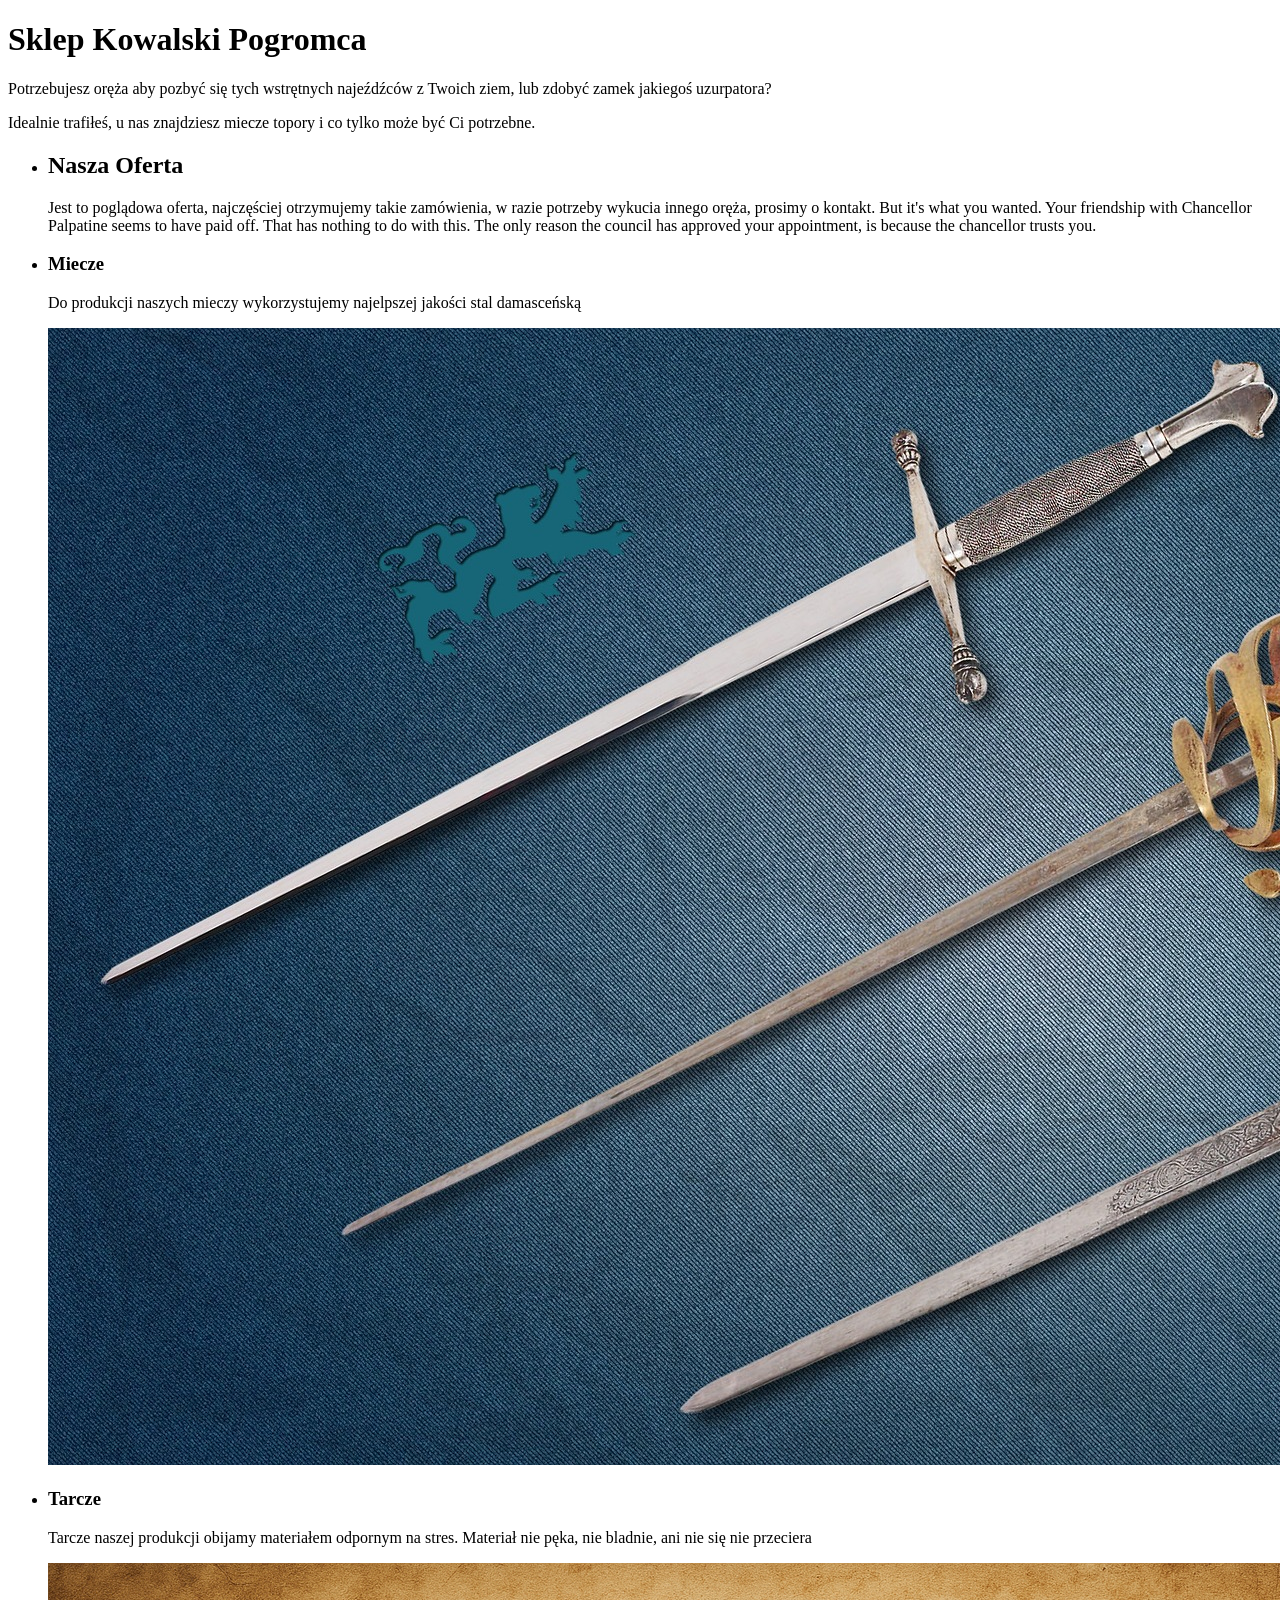
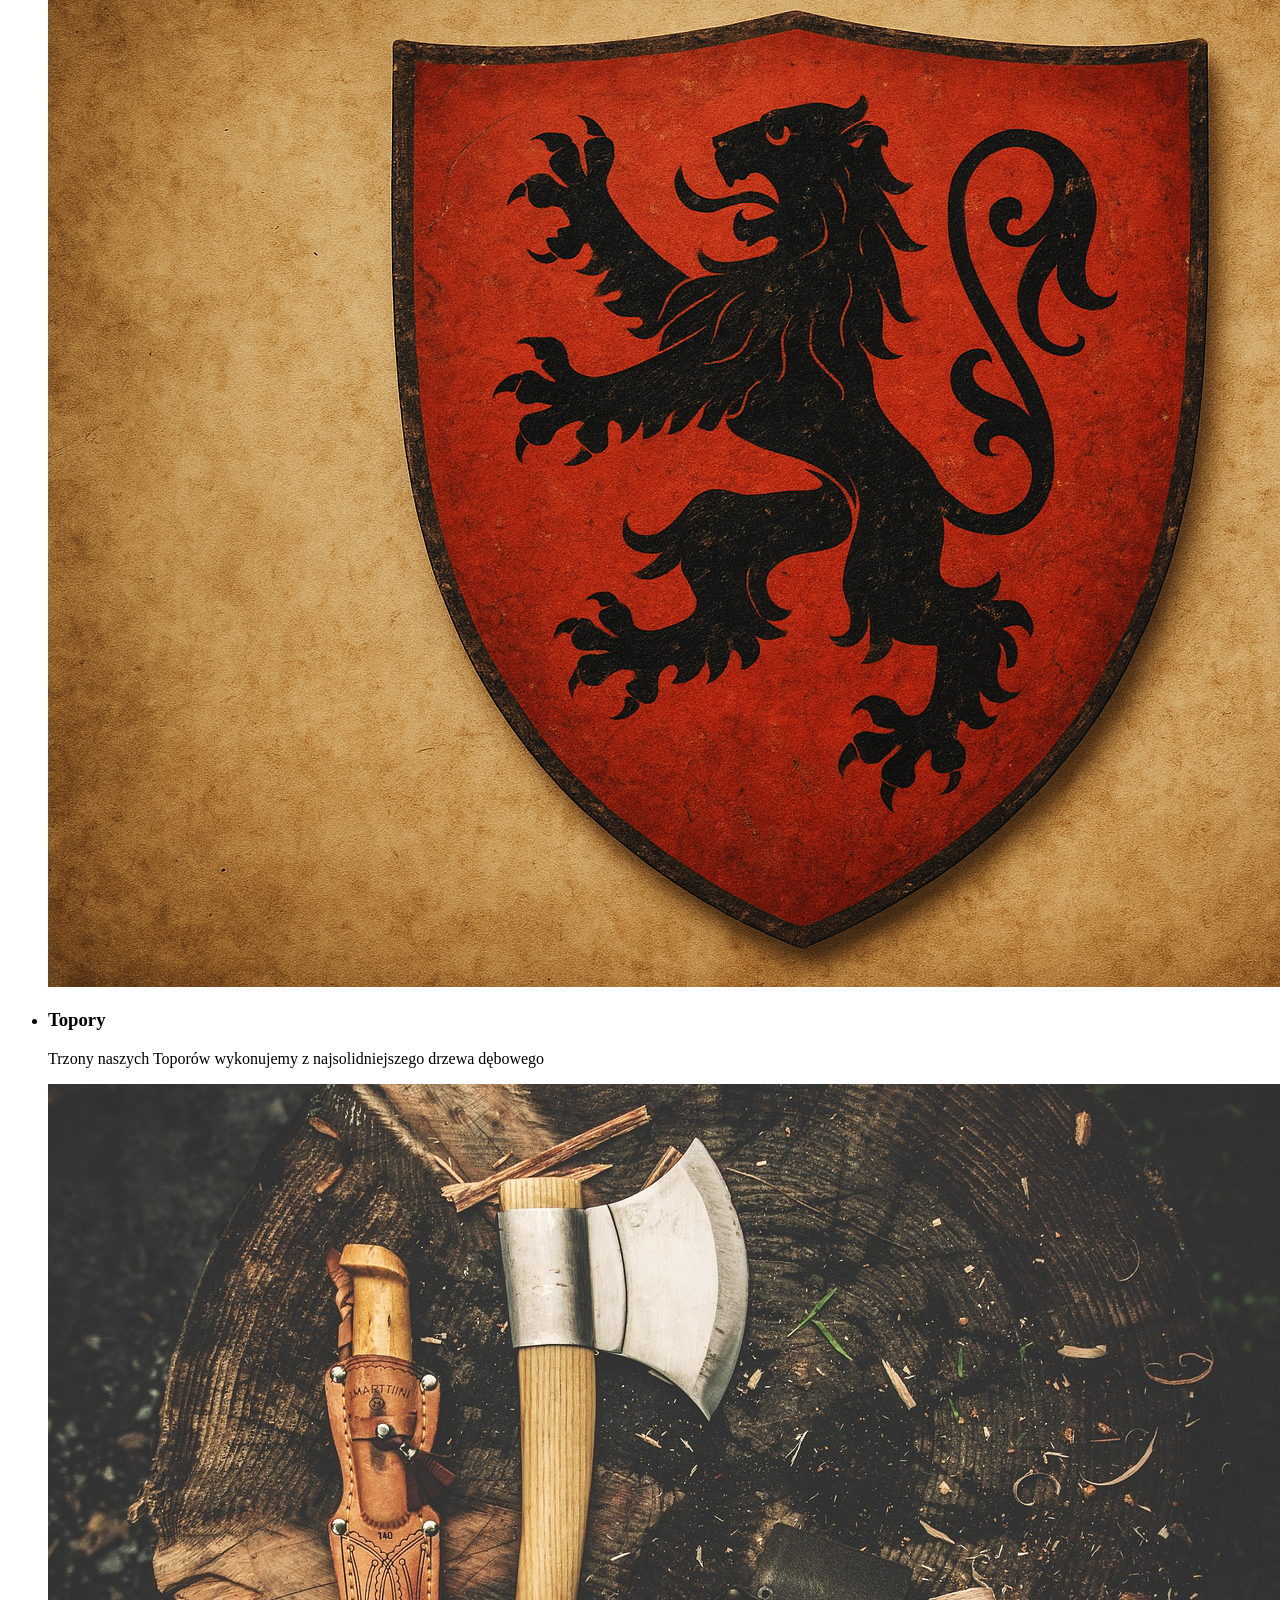
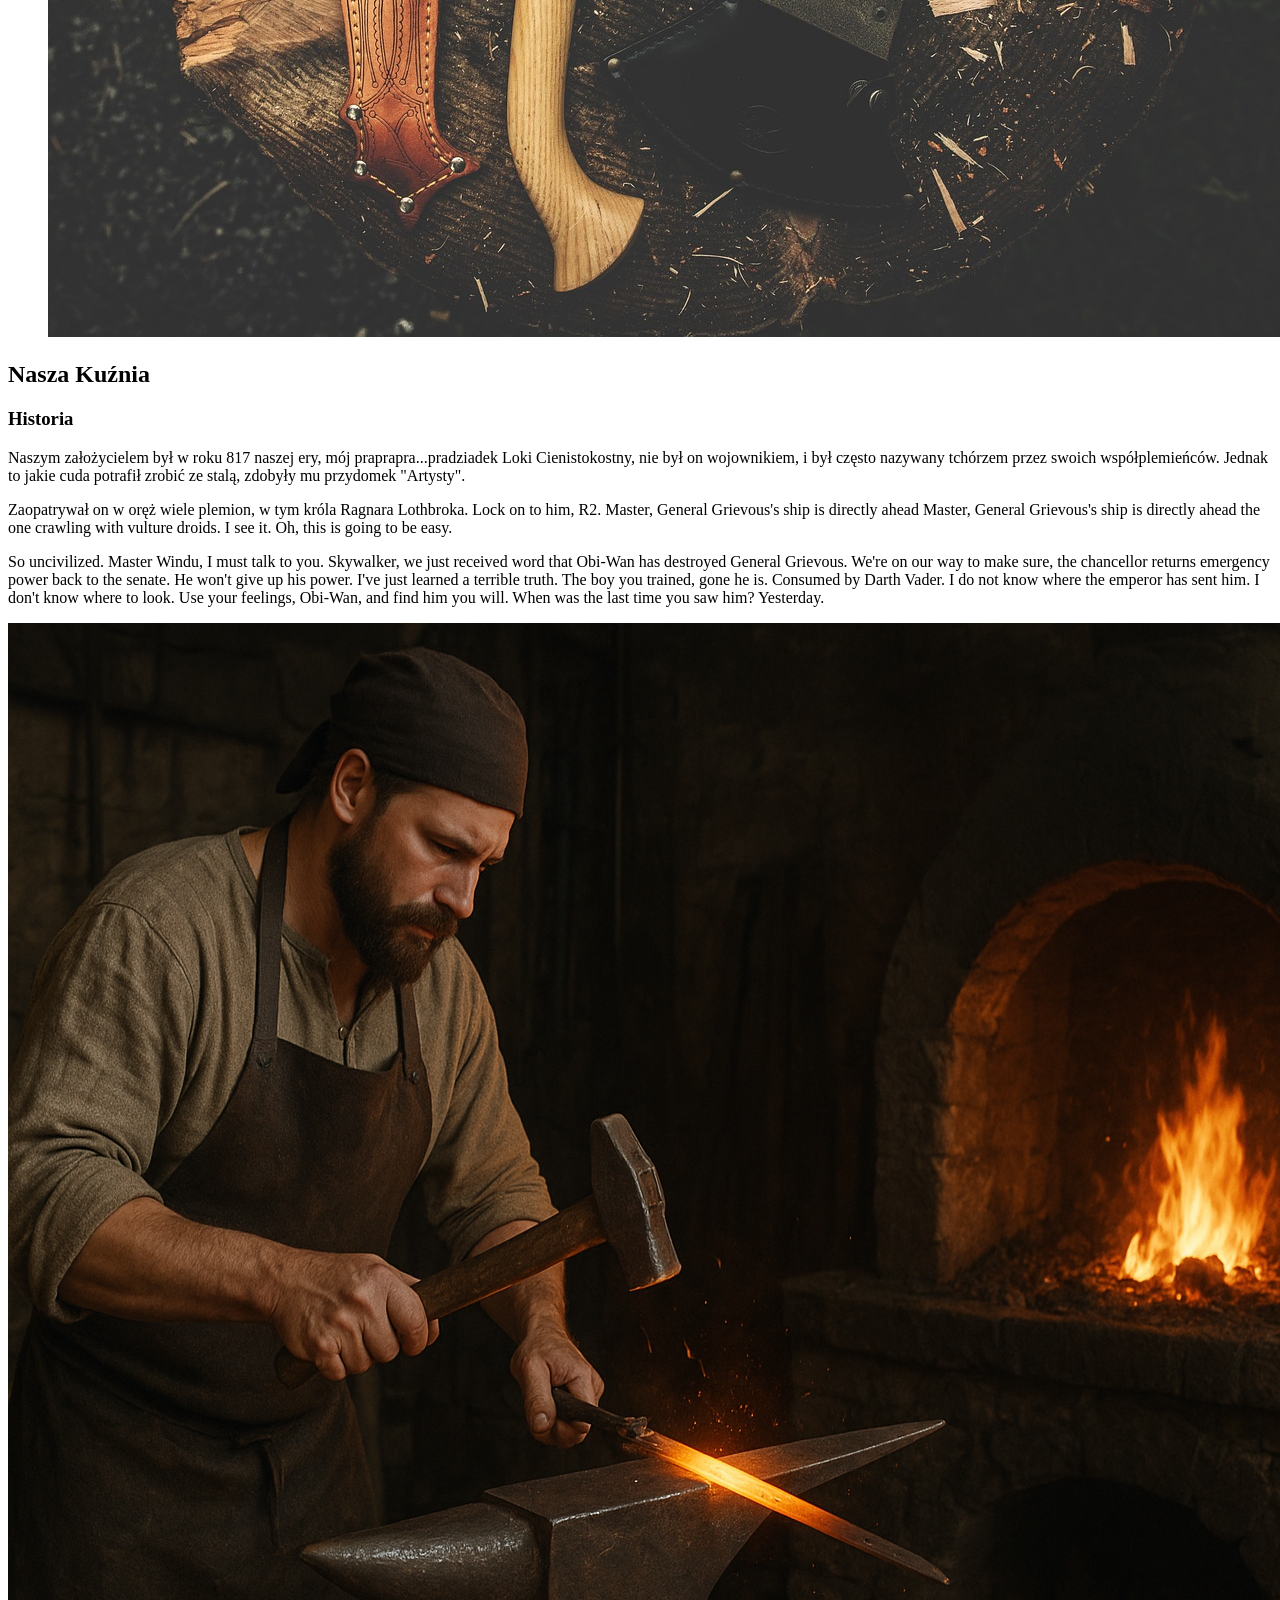
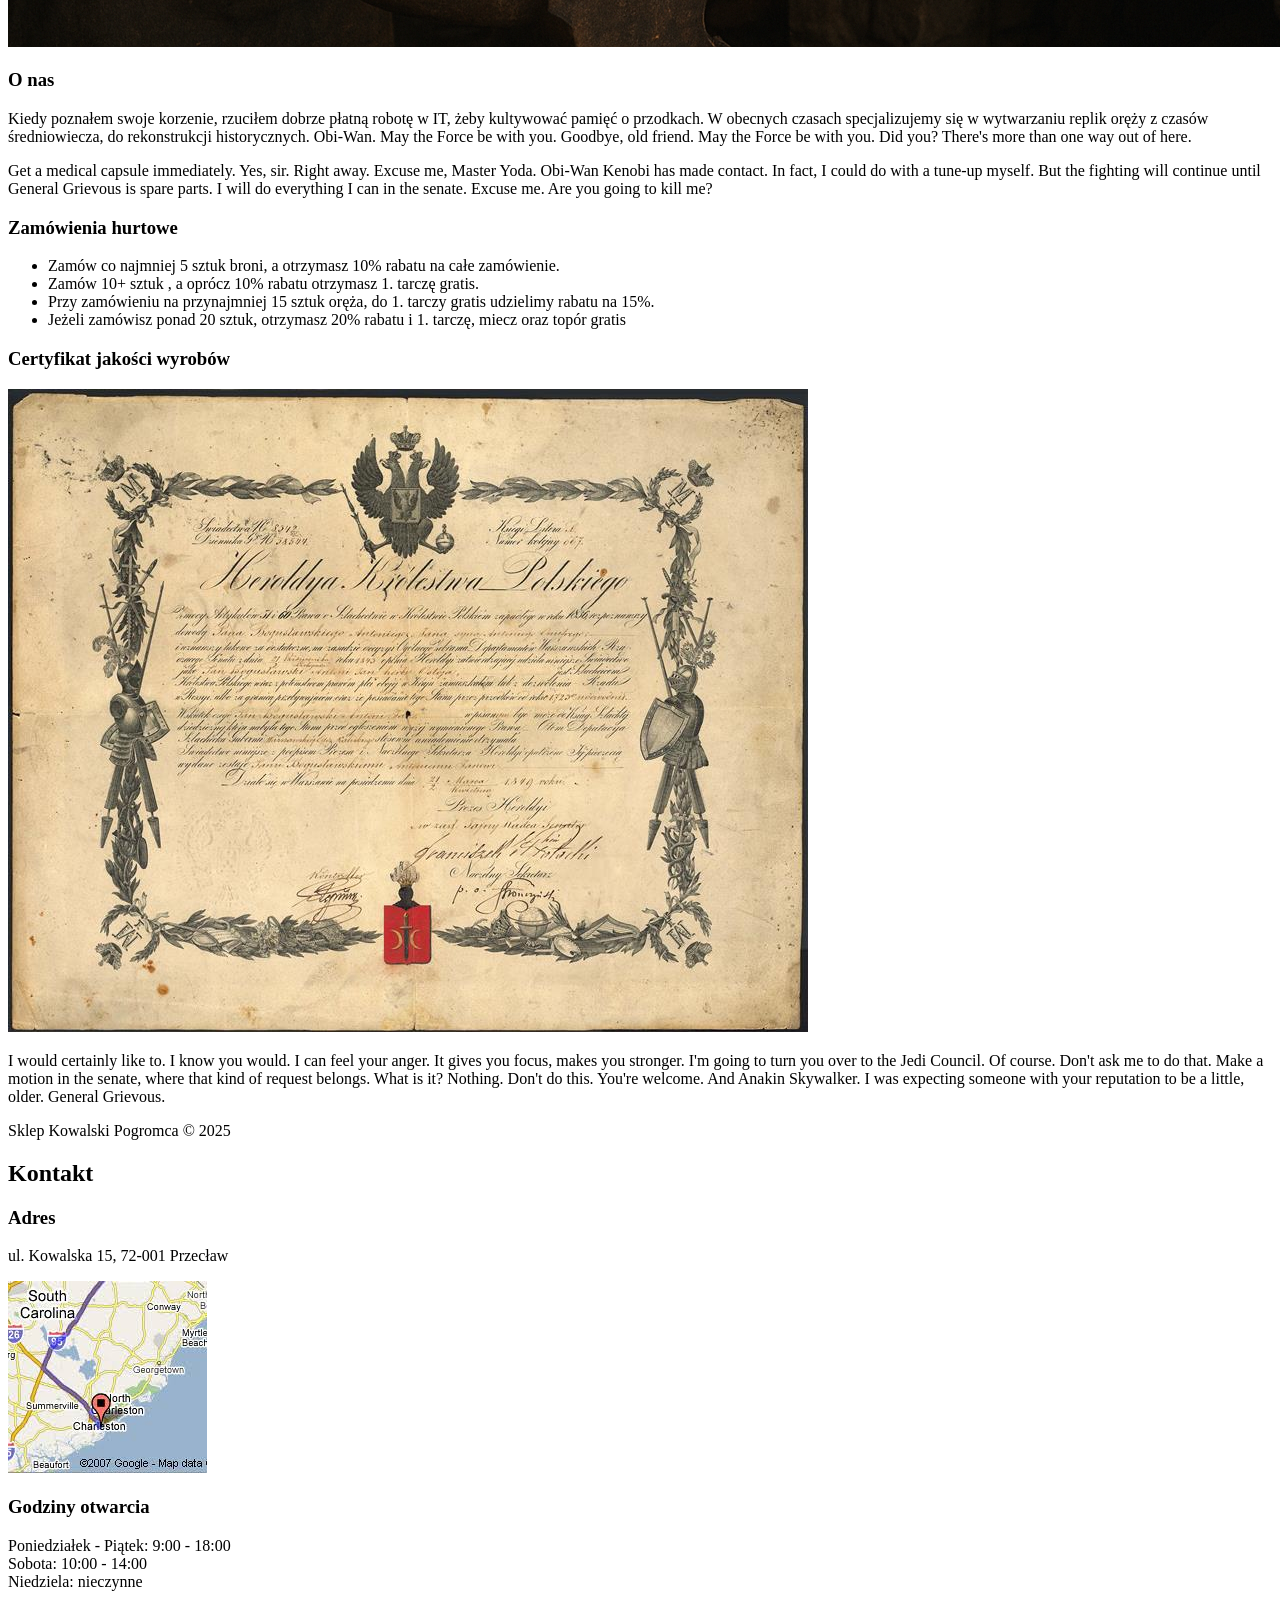
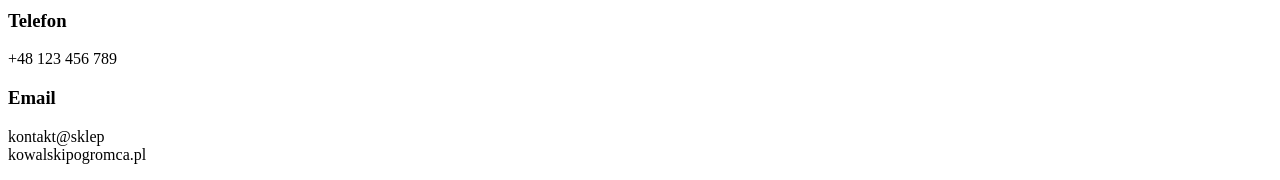
<file: LAB_A/LAB_A.html>
<!DOCTYPE html>
<html>
<head>
    <!--tą linijkę podpowiedział mi chat gdyż nie byłem w stanie ustawić rozdzielczości do screenów
    pomimo tego że działało zmienianie strony kiedy manipulowałem tylko borderem przeglądarki;
    chodzi o to żeby viewport była równa szerokości ekranu lub okna przeglądarki-->
    <meta name="viewport" content="width=device-width, initial-scale=1.0">
    <title>st55807_LABA</title>
    <script src="https://wi.arturk.pl/zen-style.js.php?styles[]=style-1&styles[]=style-2" defer></script>
  </head>
<body>
<div class="all">
  <header>
      <h1>Sklep Kowalski Pogromca</h1>
      <p>Potrzebujesz oręża aby pozbyć się tych wstrętnych najeźdźców z Twoich ziem, lub zdobyć zamek jakiegoś uzurpatora? </p>
      <p>Idealnie trafiłeś, u nas znajdziesz miecze topory i co tylko może być Ci potrzebne.</p>
  </header>
    
  <div class="content">
    <div class="sidebar">
      <ul>
        <li class="intro">
          <h2>Nasza Oferta</h2>
          <p>
            Jest to poglądowa oferta, najczęściej otrzymujemy takie zamówienia, w razie potrzeby
            wykucia innego oręża, prosimy o kontakt. But it's what you wanted. Your friendship with
            Chancellor Palpatine seems to have paid off. That has nothing to do with this. The only 
            reason the council has approved your appointment, is because the chancellor trusts you.
          </p>
        </li>
        <li class="items">
          <h3>Miecze</h3>     <!--te policzę jako jeden h3 -->
          <p>Do produkcji naszych mieczy wykorzystujemy najelpszej jakości stal damasceńską</p>
          <img src="img/sword.jpg">
        </li>
        <li class="items">
          <h3>Tarcze</h3>
          <p>Tarcze naszej produkcji obijamy materiałem odpornym na stres. Materiał nie pęka, nie bladnie, ani nie się nie przeciera</p>
          <img src="img/shield1.png">
        </li>
        <li class="items">
          <h3>Topory</h3>
          <p>Trzony naszych Toporów wykonujemy z najsolidniejszego drzewa dębowego</p>
          <img src="img/axe.jpg">
        </li>
      </ul>
    </div>

    <main>
      <div class="part">
        <h2>Nasza Kuźnia</h2>
        <h3>Historia</h3>
        <p>
          Naszym założycielem był w roku 817 naszej ery, mój praprapra...pradziadek Loki Cienistokostny, nie był on
          wojownikiem, i był często nazywany tchórzem przez swoich współplemieńców. Jednak to jakie cuda potrafił zrobić 
          ze stalą, zdobyły mu przydomek "Artysty".
        </p>
        <p>Zaopatrywał on w oręż wiele plemion, w tym króla Ragnara Lothbroka. 
          Lock on to him, R2. Master, General Grievous's ship is directly ahead Master, General Grievous's ship is 
          directly ahead the one crawling with vulture droids. I see it. Oh, this is going to be easy.
        </p>
        <p>
          So uncivilized. Master Windu, I must talk to you. Skywalker, we just received word that Obi-Wan has destroyed 
          General Grievous. We're on our way to make sure, the chancellor returns emergency power back to the senate. 
          He won't give up his power. I've just learned a terrible truth. The boy you trained, gone he is. 
          Consumed by Darth Vader. I do not know where the emperor has sent him. I don't know where to look. 
          Use your feelings, Obi-Wan, and find him you will. When was the last time you saw him? Yesterday. 
        </p>
        <img src="img/smithery.png">
      </div>
      <div class="part">
        <h3>O nas</h3>
        <p> 
          Kiedy poznałem swoje korzenie, rzuciłem dobrze płatną robotę w IT, żeby kultywować pamięć o przodkach.
          W obecnych czasach specjalizujemy się w wytwarzaniu replik oręży z czasów średniowiecza, do rekonstrukcji 
          historycznych. Obi-Wan. May the Force be with you. Goodbye, old friend. May the Force be with you. 
          Did you? There's more than one way out of here.
        </p>
        <p> 
          Get a medical capsule immediately. Yes, sir. Right away. Excuse me, Master Yoda. Obi-Wan Kenobi has made contact.
          In fact, I could do with a tune-up myself. But the fighting will continue until General Grievous is spare parts. 
          I will do everything I can in the senate. Excuse me. Are you going to kill me?
        </p>
        <h3>Zamówienia hurtowe</h3>
        <ul class="list">
          <li>
            Zamów co najmniej 5 sztuk broni, a otrzymasz 10% rabatu na całe zamówienie.
          </li>
          <li>
            Zamów 10+ sztuk , a oprócz 10% rabatu otrzymasz 1. tarczę gratis.
          </li>
          <li>
            Przy zamówieniu na przynajmniej 15 sztuk oręża, do 1. tarczy gratis udzielimy rabatu na 15%.
          </li>
          <li>
            Jeżeli zamówisz ponad 20 sztuk, otrzymasz 20% rabatu i 1. tarczę, miecz oraz topór gratis
          </li>
        </ul>
        <h3>Certyfikat jakości wyrobów</h3>
        <img src="img/certificate.jpg">
        <p>
          I would certainly like to. I know you would. I can feel your anger. It gives you focus, makes you stronger.
          I'm going to turn you over to the Jedi Council. Of course. Don't ask me to do that. Make a motion in the senate,
          where that kind of request belongs. What is it? Nothing. Don't do this. You're welcome. And Anakin Skywalker. 
          I was expecting someone with your reputation to be a little, older. General Grievous. 
        </p>
      </div>
    </main>
  </div>

  <footer>
    <div class="footer-box">
      <p>Sklep Kowalski Pogromca © 2025</p>
      <h2>Kontakt</h2>
      <h3>Adres</h3>
      <p>ul. Kowalska 15, 72-001 Przecław</p>
    </div>
    <div class="footer-box">
      <img src="img/place.jpg">
    </div>
    <div class="footer-box">
      <h3>Godziny otwarcia</h3>
      <p>Poniedziałek - Piątek: 9:00 - 18:00<br>
        Sobota: 10:00 - 14:00<br>
        Niedziela: nieczynne</p>
    </div>
    <div class="footer-box">
      <h3>Telefon</h3>
      <p>+48 123 456 789</p>
      <h3>Email</h3>
      <p>kontakt@sklep<br>kowalskipogromca.pl</p>
    </div>
  </footer>
</div>
</body>
</html>
</file>
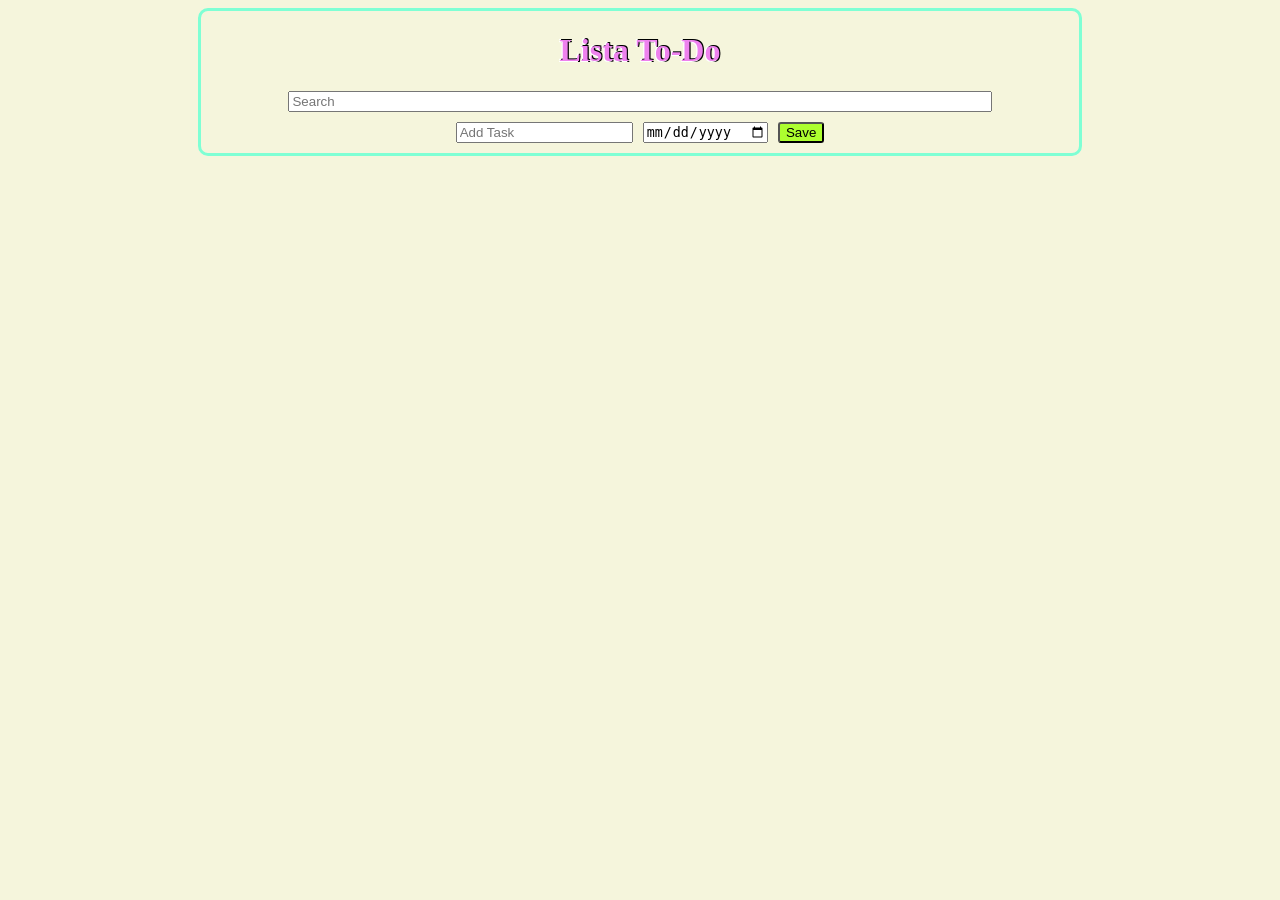
<file: LAB_B/LAB_B.html>
<!DOCTYPE html>
<html>
<head>
    <meta charset="UTF-8">
    <meta name="viewport" content="width=device-width, initial-scale=1.0">
    <title>st55807_LABB</title>
    <link rel="stylesheet" href="style1.css">
</head>
<body>
    <div class="container">
        <h1>Lista To-Do</h1>
        <div class="searchbar">
            <input class="search" placeholder="Search">
        </div>

        <div class="list"></div>
        
        <div class="add_bar">
            <input class="add" placeholder="Add Task"> 
            <input class="adddate" type="date"> 
            <button class="saveBtn">Save</button>
        </div>
    </div>
    <script src="script.js"></script>
</body>
</html>
</file>
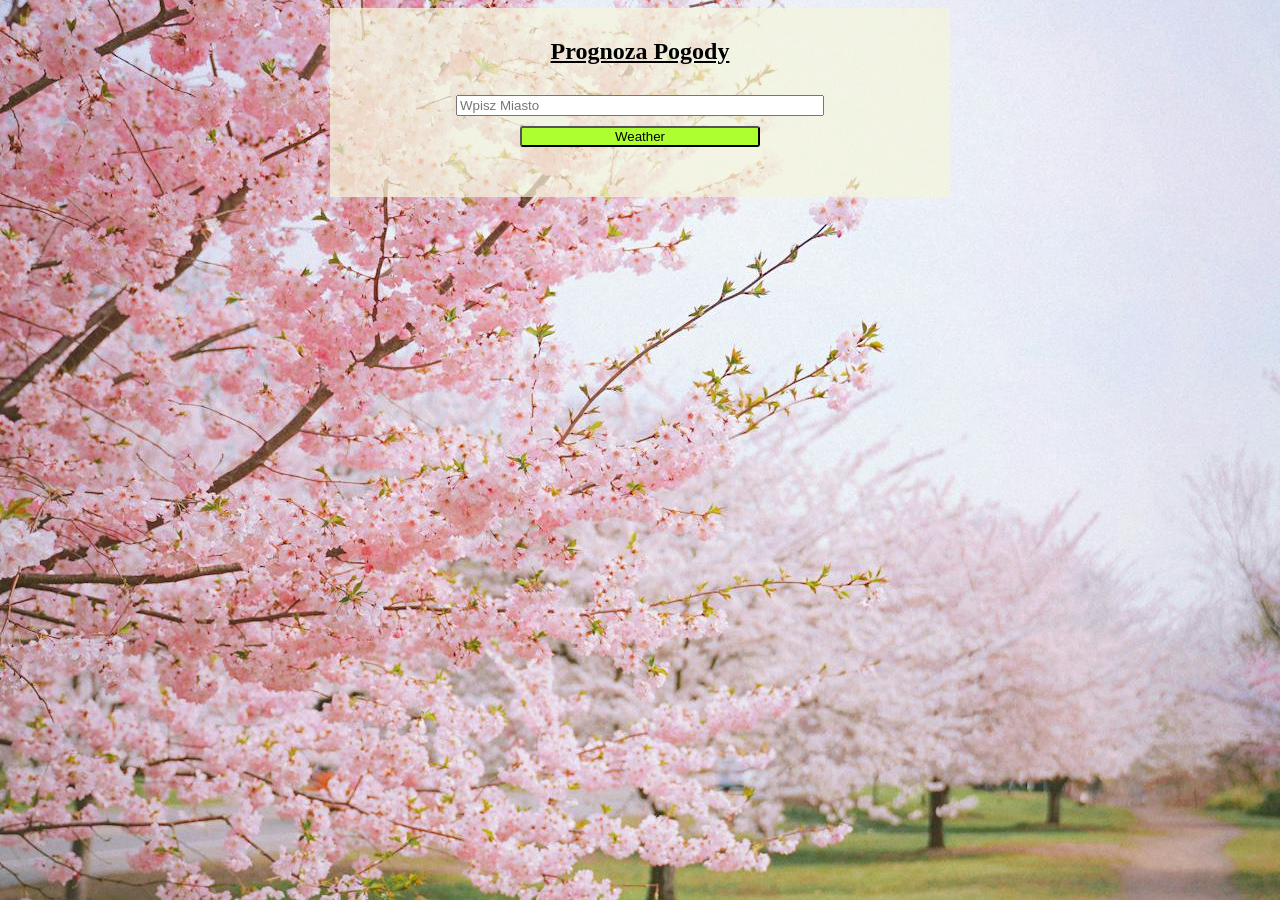
<file: LAB_D/LAB_D.html>
<!DOCTYPE html>
<html lang="pl">
<head>
  <meta charset="UTF-8">
  <meta name="viewport" content="width=device-width, initial-scale=1.0">
  <title>st55807_LABD</title>
  <link rel="stylesheet" href="style.css">
</head>
<body>
  <div class="input_box">
    <h2>Prognoza Pogody</h2>
    <input class="input_city" placeholder="Wpisz Miasto">
    <button class="btnWeather">Weather</button>
  </div>
  <div class="weather_box"></div>
  <div class="forecast_box"></div>

  <script src="script.js"></script>
</body>
</html>
</file>
<file: LAB_B/style1.css>
* {
    box-sizing: border-box;
  }

body{
    font-family: cursive;
    background-color: beige;
    display:flex;
    align-items: center;
}

h1{
    text-align: center;
    font-family: fantasy;
    color:violet;
    text-shadow: 
    1px -1px black,
    -1px 1px white,
    1px 1px black,
    -1px -1px white;
}
.container{
    width:70%;
    border: 3px solid aquamarine;
    border-radius: 10px;
    margin: 0 auto;
}

.search, .add_bar, .task{
    display:flex;
    width:80%;
    justify-content: center;
    margin: 10px auto;
    gap:10px;
}

.task{
    justify-content: space-between;
}

.add_bar{
    flex-wrap: wrap;
}

.mark{
    background-color: yellow;
}

.delBtn{
    background-color: red;
    border-radius: 3px;
}

.saveBtn{
    background-color: greenyellow;
    border-radius: 3px;
}
</file>
<file: LAB_D/style.css>
body{
    font-family: cursive;
    background-image: url(background.jpg);
    background-size: cover;
    background-repeat: no-repeat;
    background-attachment: fixed;
    background-position: center;
    display:flex;
    align-items: center;
    flex-direction: column;
}

.input_box{
    display:flex;
    flex-direction: column;
    width: 60%;
    gap: 10px;
    align-items:center;
    background-color: rgba(245, 245, 220, 0.7);
    padding: 10px;
    max-width: 600px;
}

.input_city{
    width:60%;
}

.btnWeather{
    background-color: greenyellow;
    border-radius: 3px;
    width:40%;
}

.weather_box, .forecast_box{
    width: 60%;
    background-color: rgba(245, 245, 220, 0.7);
    padding:10px;
    max-width: 600px;
}

.weather_boxy, .forecast_boxy{
    margin-bottom: 5px;
    border: blue solid 2px;
    border-radius: 5px;
    display: flex;
    flex-direction: row;
    align-items: center;
    justify-content: center;
    padding:10px;
    gap:10px;
    flex-wrap: wrap;
}

.weather_details, .forecast_details{
    justify-content: center;
}

h2,h3 {
    text-align: center;
}

strong, h2{
    text-decoration: underline;
}
</file>
